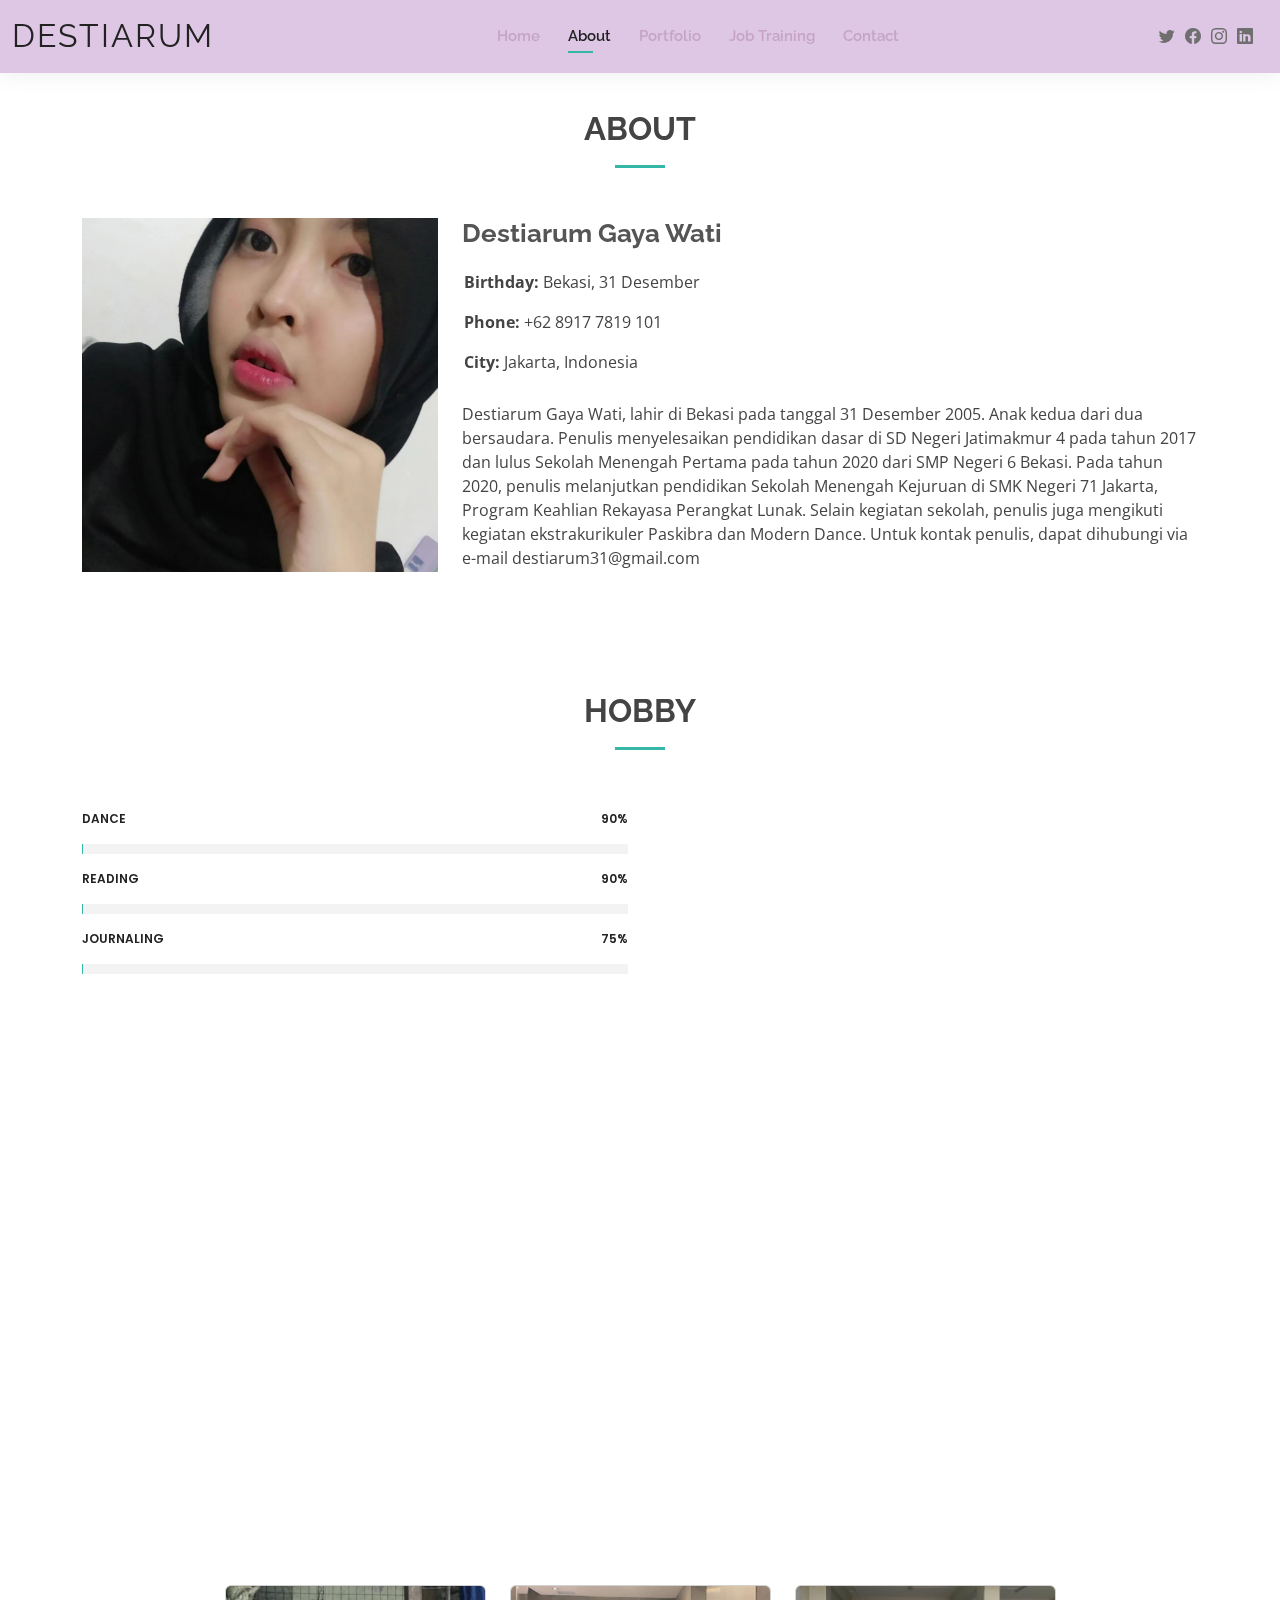
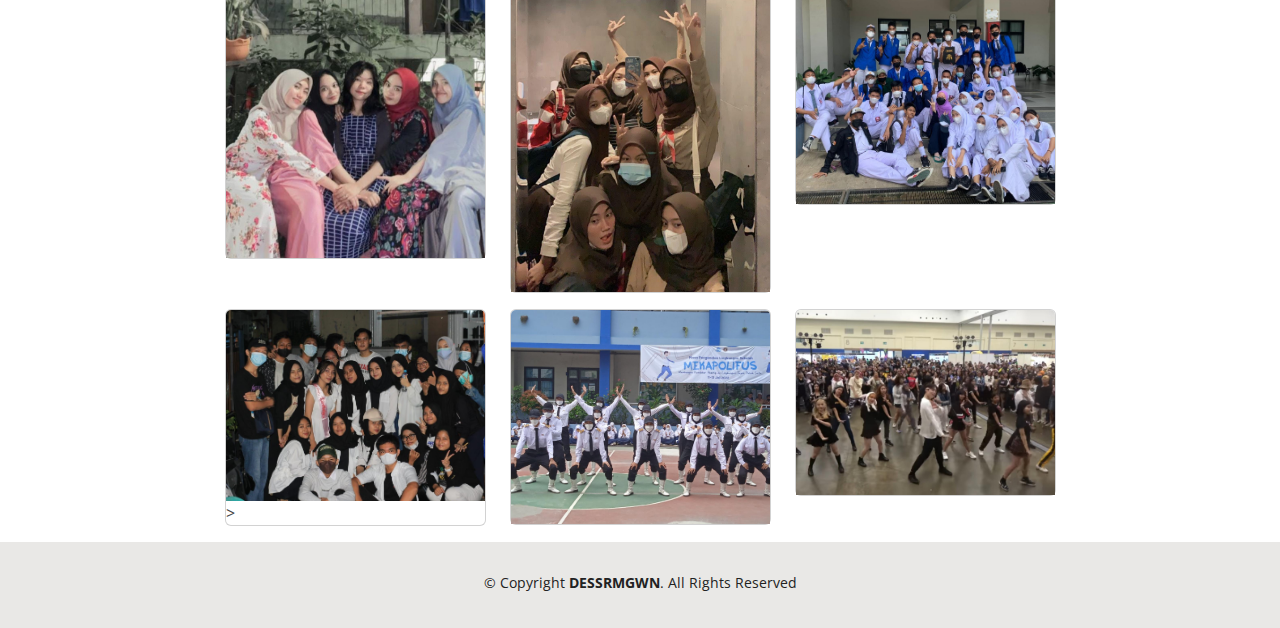
<file: about.html>
<!DOCTYPE html>
<html lang="en">

<head>
  <meta charset="utf-8">
  <meta content="width=device-width, initial-scale=1.0" name="viewport">

  <title> Data Biodata Diri - Destiarum Gaya Wati </title>
  <meta content="" name="description">
  <meta content="" name="keywords">

  <!-- Favicons -->
  <link href="assets/img/favicon.png" rel="icon">
  <link href="assets/img/apple-touch-icon.png" rel="apple-touch-icon">

  <!-- Google Fonts -->
  <link href="https://fonts.googleapis.com/css?family=Open+Sans:300,300i,400,400i,600,600i,700,700i|Raleway:300,300i,400,400i,500,500i,600,600i,700,700i|Poppins:300,300i,400,400i,500,500i,600,600i,700,700i" rel="stylesheet">

  <!-- Vendor CSS Files -->
  <link href="assets/vendor/aos/aos.css" rel="stylesheet">
  <link href="assets/vendor/bootstrap/css/bootstrap.min.css" rel="stylesheet">
  <link href="assets/vendor/bootstrap-icons/bootstrap-icons.css" rel="stylesheet">
  <link href="assets/vendor/boxicons/css/boxicons.min.css" rel="stylesheet">
  <link href="assets/vendor/glightbox/css/glightbox.min.css" rel="stylesheet">
  <link href="assets/vendor/swiper/swiper-bundle.min.css" rel="stylesheet">

  <!-- Template Main CSS File -->
  <link href="assets/css/style.css" rel="stylesheet">

</head>

<body>

  <!-- ======= Header ======= -->
  <header id="header" class="fixed-top">
    <div class="container-fluid d-flex justify-content-between align-items-center">

      <h1 class="logo me-auto me-lg-0"><a href="index.html">Destiarum</a></h1>
      <!-- Uncomment below if you prefer to use an image logo -->
      <!-- <a href="index.html" class="logo"><img src="assets/img/logo.png" alt="" class="img-fluid"></a>-->

      <nav id="navbar" class="navbar order-last order-lg-0">
        <ul>
          <li><a href="index.html">Home</a></li>
          <li><a class="active" href="about.html">About</a></li>
          <li><a href="portfolio.html">Portfolio</a></li>
          <li><a href="resume.html">Job Training</a></li>
          <li><a href="contact.html">Contact</a></li>
        </ul>
        <i class="bi bi-list mobile-nav-toggle"></i>
      </nav><!-- .navbar -->

      <div class="header-social-links">
        <a href="#" class="twitter"><i class="bi bi-twitter"></i></a>
        <a href="#" class="facebook"><i class="bi bi-facebook"></i></a>
        <a href="#" class="instagram"><i class="bi bi-instagram"></i></a>
        <a href="#" class="linkedin"><i class="bi bi-linkedin"></i></i></a>
      </div>

    </div>

  </header><!-- End Header -->

  <main id="main">

    <!-- ======= About Section ======= -->
    <section id="about" class="about">
      <div class="container" data-aos="fade-up">

        <div class="section-title">
          <h2>About</h2>
          <p></p>
        </div>

        <div class="row">
          <div class="col-lg-4">
            <img src="assets/img/profil.jpeg" class="img-fluid" alt="">
          </div>
          <div class="col-lg-8 pt-4 pt-lg-0 content">
            <h3>Destiarum Gaya Wati</h3>
            <p class="fst-italic">
              
            </p>
            <div class="row">
              <div class="col-lg-6">
                <ul>
                  <li><i class="bi bi-rounded-right"></i> <strong>Birthday:</strong> Bekasi, 31 Desember</li>
                  <li><i class="bi bi-rounded-right"></i> <strong>Phone:</strong> +62 8917 7819 101</li>
                  <li><i class="bi bi-rounded-right"></i> <strong>City:</strong> Jakarta, Indonesia</li>
                </ul>
              </div>
              <div class="col-lg-6">
                <ul>
                  
                </ul>
              </div>
            </div>
            <p>
              Destiarum Gaya Wati, lahir di Bekasi pada tanggal 31 Desember 2005. Anak kedua dari dua bersaudara. Penulis menyelesaikan pendidikan dasar di SD Negeri Jatimakmur 4 pada tahun 2017 dan lulus Sekolah Menengah Pertama pada tahun 2020 dari SMP Negeri 6 Bekasi. Pada tahun 2020, penulis melanjutkan pendidikan Sekolah Menengah Kejuruan di SMK Negeri 71 Jakarta, Program Keahlian Rekayasa Perangkat Lunak.
              Selain kegiatan sekolah, penulis juga mengikuti kegiatan ekstrakurikuler Paskibra dan Modern Dance. Untuk kontak penulis, dapat dihubungi via e-mail destiarum31@gmail.com
            </p>
          </div>
        </div>

        

      </div>
    </section><!-- End About Section -->

    <!-- ======= Skills Section ======= -->
    <section id="skills" class="skills">
      <div class="container" data-aos="fade-up" style="position: ceter;">

        <div class="section-title">
          <h2>Hobby</h2>
          <p></p>
        </div>

        <div class="row skills-content">

          <div class="col-lg-6">

            <div class="progress">
              <span class="skill">Dance <i class="val">90%</i></span>
              <div class="progress-bar-wrap">
                <div class="progress-bar" role="progressbar" aria-valuenow="90" aria-valuemin="0" aria-valuemax="100"></div>
              </div>
            </div>

            <div class="progress">
              <span class="skill">Reading <i class="val">90%</i></span>
              <div class="progress-bar-wrap">
                <div class="progress-bar" role="progressbar" aria-valuenow="90" aria-valuemin="0" aria-valuemax="100"></div>
              </div>
            </div>

            <div class="progress">
              <span class="skill"> Journaling <i class="val">75%</i></span>
              <div class="progress-bar-wrap">
                <div class="progress-bar" role="progressbar" aria-valuenow="75" aria-valuemin="0" aria-valuemax="100"></div>
              </div>
            </div>

          </div>

    

            

          </div>

        </div>

      </div>
    </section><!-- End Skills Section -->

    <!-- ======= motto Section ======= -->
    <section id="facts" class="facts">
      <div class="container" data-aos="fade-up">

        <div class="section-title">
          <h2>Motto</h2>
          <p>"THE HARDER YOU WORK FOR SOMETHING, THE GREATER YOU'LL FEEL WHEN YOU ACHIEVE IT."</p>
        </div>

        </div>

      </div>
    </section><!-- End motto Section -->

    <section id="facts" class="facts">
      <div class="container" data-aos="fade-up">

        <div class="section-title">
          <h2>Future</h2>
          <p>Jika ini jalan saya, saya akan melanjutkan kuliah saya di UNPAD dengan jurusan Teknik Informatika urutan ke dua saya akan mengambil jurusan Arsitektur. Cita cita saat ini ingin menjadi Desain UI atau Arsitek.  </p>
        </div>

        </div>

      </div>
    </section>
    <p><p><p></p></p></p>
      <div class="container">
        <div class="row justify-content-center">
          <div class="col-md-3 mb-3">
            <div class="card">
              <img src="assets/img/1.jpeg" class="card-img-top" alt="Project 1" />
            </div>
          </div>
  
          <div class="col-md-3 mb-3">
            <div class="card">
              <img src="assets/img/2.jpeg" class="card-img-top" alt="Project 1" />
            </div>
          </div>
  
          <div class="col-md-3 mb-3">
            <div class="card">
              <img src="./assets/img/3.jpeg" class="card-img-top" alt="Project 1" />
            </div>
          </div>
        </div>
      </div>

  
      <div class="container">
        <div class="row justify-content-center">
          <div class="col-md-3 mb-3">
            <div class="card">
              <img src="./assets/img/4.jpeg" class="card-img-top" alt="Project 1" />>
            </div>
          </div>
  
          <div class="col-md-3 mb-3">
            <div class="card">
              <img src="assets/img/p.jpeg" class="card-img-top" alt="Project 1" />
            </div>
          </div>
  
          <div class="col-md-3 mb-3">
            <div class="card">
              <img src="assets/img/d.jpeg" class="card-img-top" alt="Project 1" />
            </div>
          </div>
        </div>
      </div>


   
      
    

  </main><!-- End #main -->

  <!-- ======= Footer ======= -->
  <footer id="footer">
    <div class="container">
      <div class="copyright">
        &copy; Copyright <strong><span>DESSRMGWN</span></strong>. All Rights Reserved
      </div>
      <div class="credits">
        <!-- All the links in the footer should remain intact. -->
        <!-- You can delete the links only if you purchased the pro version. -->
        <!-- Licensing information: https://bootstrapmade.com/license/ -->
        <!-- Purchase the pro version with working PHP/AJAX contact form: https://bootstrapmade.com/kelly-free-bootstrap-cv-resume-html-template/ -->
      </div>
    </div>
  </footer><!-- End  Footer -->

  <div id="preloader"></div>
  <a href="#" class="back-to-top d-flex align-items-center justify-content-center"><i class="bi bi-arrow-up-short"></i></a>

  <!-- Vendor JS Files -->
  <script src="assets/vendor/purecounter/purecounter_vanilla.js"></script>
  <script src="assets/vendor/aos/aos.js"></script>
  <script src="assets/vendor/bootstrap/js/bootstrap.bundle.min.js"></script>
  <script src="assets/vendor/glightbox/js/glightbox.min.js"></script>
  <script src="assets/vendor/isotope-layout/isotope.pkgd.min.js"></script>
  <script src="assets/vendor/swiper/swiper-bundle.min.js"></script>
  <script src="assets/vendor/waypoints/noframework.waypoints.js"></script>
  <script src="assets/vendor/php-email-form/validate.js"></script>

  <!-- Template Main JS File -->
  <script src="assets/js/main.js"></script>

</body>

</html>
</file>
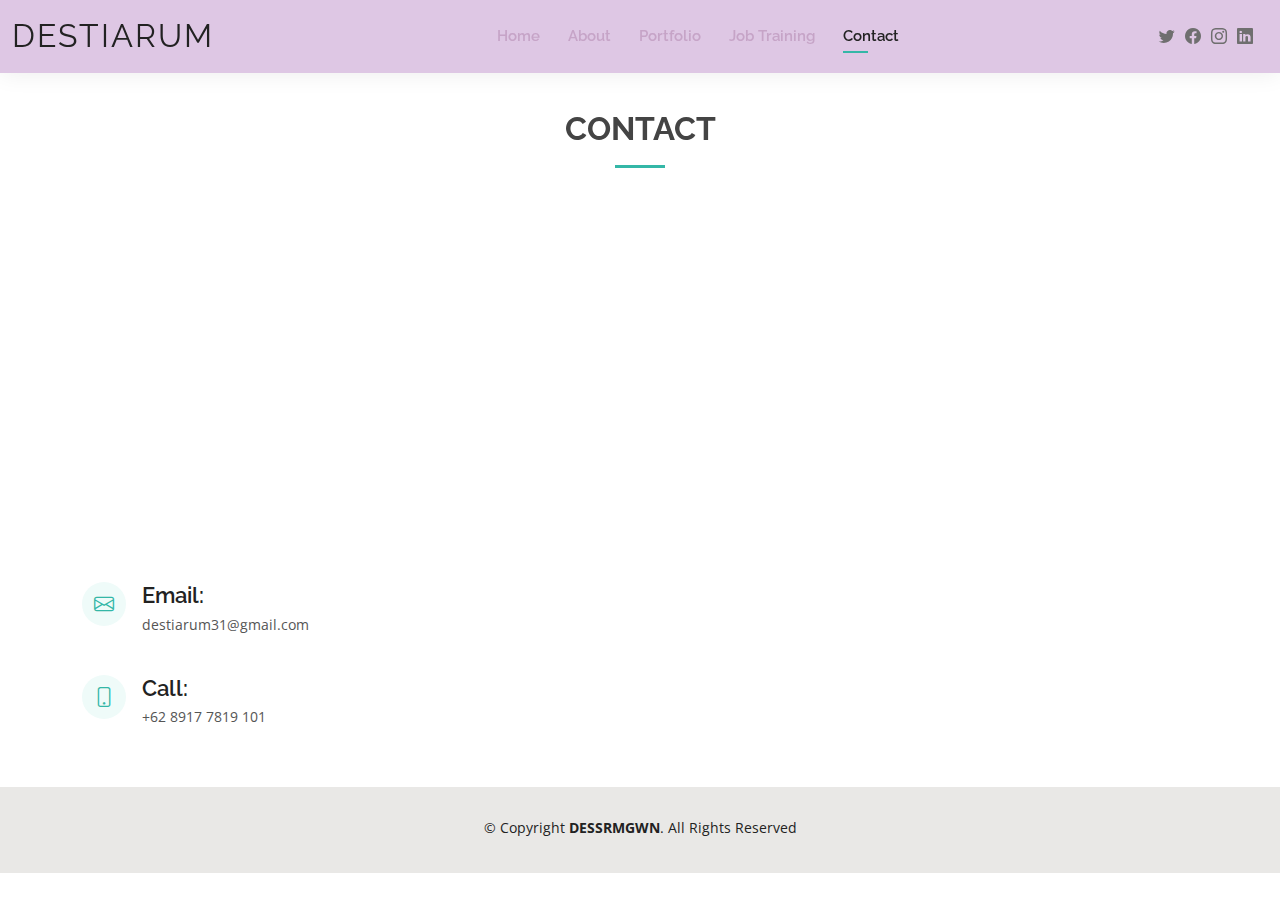
<file: contact.html>
<!DOCTYPE html>
<html lang="en">

<head>
  <meta charset="utf-8">
  <meta content="width=device-width, initial-scale=1.0" name="viewport">

  <title>Data Biodata Diri - Destiarum Gaya Wati </title>
  <meta content="" name="description">
  <meta content="" name="keywords">

  <!-- Favicons -->
  <link href="assets/img/favicon.png" rel="icon">
  <link href="assets/img/apple-touch-icon.png" rel="apple-touch-icon">

  <!-- Google Fonts -->
  <link href="https://fonts.googleapis.com/css?family=Open+Sans:300,300i,400,400i,600,600i,700,700i|Raleway:300,300i,400,400i,500,500i,600,600i,700,700i|Poppins:300,300i,400,400i,500,500i,600,600i,700,700i" rel="stylesheet">

  <!-- Vendor CSS Files -->
  <link href="assets/vendor/aos/aos.css" rel="stylesheet">
  <link href="assets/vendor/bootstrap/css/bootstrap.min.css" rel="stylesheet">
  <link href="assets/vendor/bootstrap-icons/bootstrap-icons.css" rel="stylesheet">
  <link href="assets/vendor/boxicons/css/boxicons.min.css" rel="stylesheet">
  <link href="assets/vendor/glightbox/css/glightbox.min.css" rel="stylesheet">
  <link href="assets/vendor/swiper/swiper-bundle.min.css" rel="stylesheet">

  <!-- Template Main CSS File -->
  <link href="assets/css/style.css" rel="stylesheet">

</head>

<body>
  <!-- ======= Header ======= -->
  <header id="header" class="fixed-top">
    <div class="container-fluid d-flex justify-content-between align-items-center">

      <h1 class="logo me-auto me-lg-0"><a href="index.html">Destiarum</a></h1>
      <!-- Uncomment below if you prefer to use an image logo -->
      <!-- <a href="index.html" class="logo"><img src="assets/img/logo.png" alt="" class="img-fluid"></a>-->

      <nav id="navbar" class="navbar order-last order-lg-0">
        <ul>
          <li><a href="index.html">Home</a></li>
          <li><a href="about.html">About</a></li>
          <li><a href="portfolio.html">Portfolio</a></li>
          <li><a href="resume.html">Job Training</a></li>
          <li><a class="active" href="contact.html">Contact</a></li>
        </ul>
        <i class="bi bi-list mobile-nav-toggle"></i>
      </nav><!-- .navbar -->

      <div class="header-social-links">
        <a href="#" class="twitter"><i class="bi bi-twitter"></i></a>
        <a href="#" class="facebook"><i class="bi bi-facebook"></i></a>
        <a href="#" class="instagram"><i class="bi bi-instagram"></i></a>
        <a href="#" class="linkedin"><i class="bi bi-linkedin"></i></i></a>
      </div>

    </div>

  </header><!-- End Header -->

  <main id="main">

    <!-- ======= Contact Section ======= -->
    <section id="contact" class="contact">
      <div class="container" data-aos="fade-up">

        <div class="section-title">
          <h2>Contact</h2>
          <p></p>
        </div>

        <div>
          <iframe style="border:0; width: 100%; height: 270px;" src="https://www.google.com/maps/embed?pb=!1m18!1m12!1m3!1d3965.8568035587605!2d106.93182731446691!3d-6.282547995452828!2m3!1f0!2f0!3f0!3m2!1i1024!2i768!4f13.1!3m3!1m2!1s0x2e698d4258ceb35b%3A0xb7e6cfa70729ccfb!2sJl.%20H.%20Gamun%20No.66%2C%20RT.003%2C%20Jatimakmur%2C%20Kec.%20Pondokgede%2C%20Kota%20Bks%2C%20Jawa%20Barat%2017413!5e0!3m2!1sid!2sid!4v1642246802994!5m2!1sid!2sid" frameborder="0" allowfullscreen></iframe>
        </div>

        <div class="row mt-5">

          <div class="col-lg-4">
            <div class="info">

              <div class="email">
                <i class="bi bi-envelope"></i>
                <h4>Email:</h4>
                <p>destiarum31@gmail.com</p>
              </div>

              <div class="phone">
                <i class="bi bi-phone"></i>
                <h4>Call:</h4>
                <p>+62 8917 7819 101</p>
              </div>

            </div>

          </div>

        </div>

      </div>
    </section><!-- End Contact Section -->

  </main><!-- End #main -->

  <!-- ======= Footer ======= -->
  <footer id="footer">
    <div class="container">
      <div class="copyright">
        &copy; Copyright <strong><span>DESSRMGWN</span></strong>. All Rights Reserved
      </div>
      <div class="credits">
        <!-- All the links in the footer should remain intact. -->
        <!-- You can delete the links only if you purchased the pro version. -->
        <!-- Licensing information: https://bootstrapmade.com/license/ -->
        <!-- Purchase the pro version with working PHP/AJAX contact form: https://bootstrapmade.com/kelly-free-bootstrap-cv-resume-html-template/ -->
      </div>
    </div>
  </footer><!-- End  Footer -->

  <div id="preloader"></div>
  <a href="#" class="back-to-top d-flex align-items-center justify-content-center"><i class="bi bi-arrow-up-short"></i></a>

  <!-- Vendor JS Files -->
  <script src="assets/vendor/purecounter/purecounter_vanilla.js"></script>
  <script src="assets/vendor/aos/aos.js"></script>
  <script src="assets/vendor/bootstrap/js/bootstrap.bundle.min.js"></script>
  <script src="assets/vendor/glightbox/js/glightbox.min.js"></script>
  <script src="assets/vendor/isotope-layout/isotope.pkgd.min.js"></script>
  <script src="assets/vendor/swiper/swiper-bundle.min.js"></script>
  <script src="assets/vendor/waypoints/noframework.waypoints.js"></script>
  <script src="assets/vendor/php-email-form/validate.js"></script>

  <!-- Template Main JS File -->
  <script src="assets/js/main.js"></script>

</body>

</html>
</file>
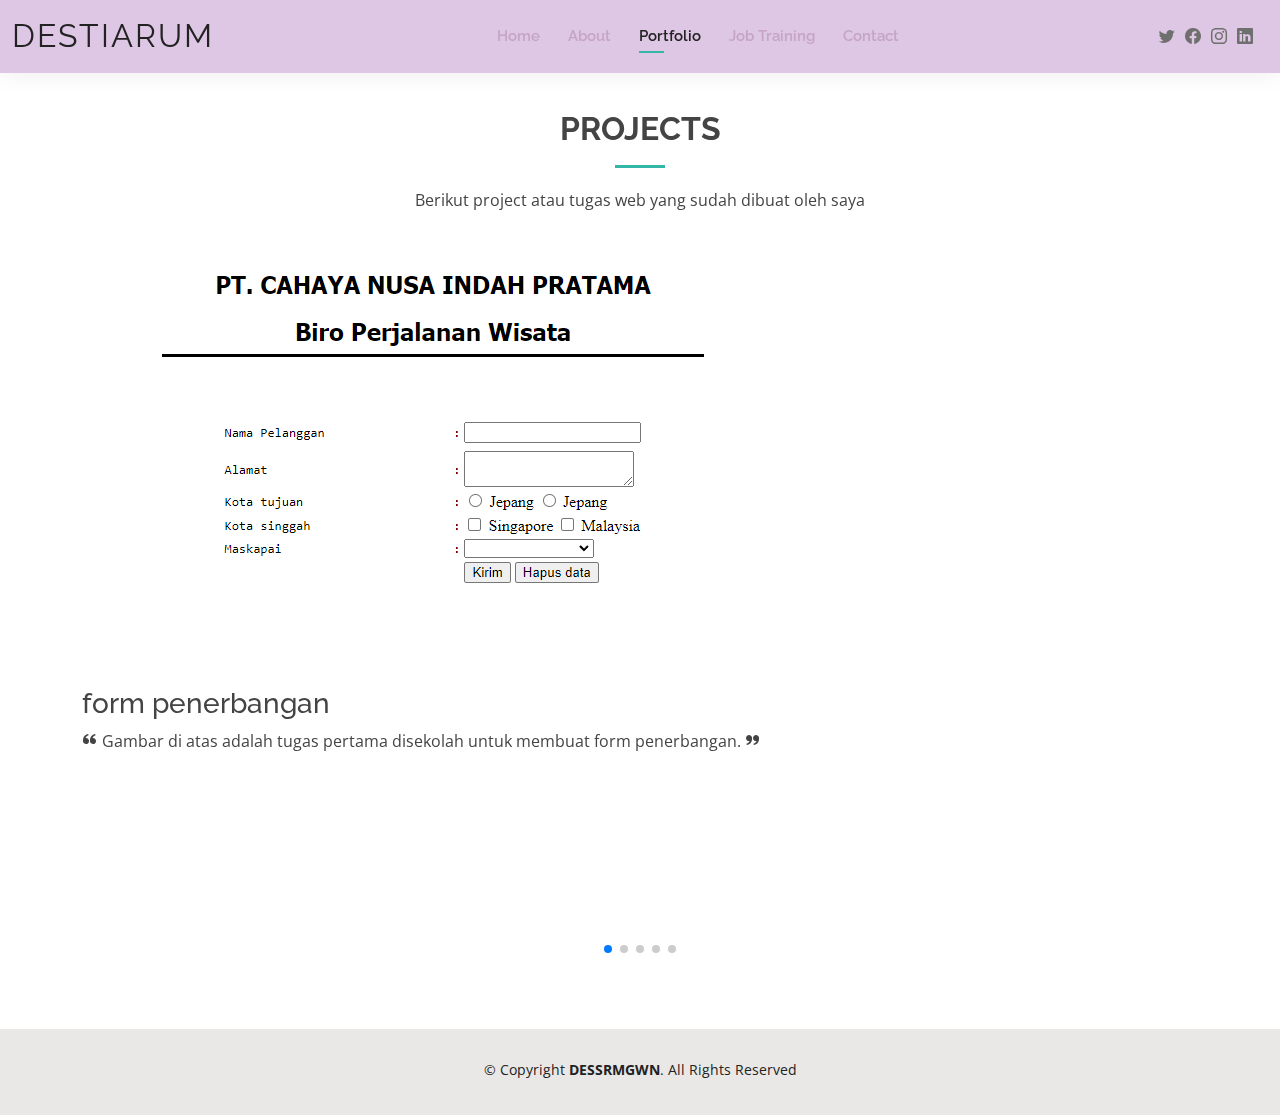
<file: portfolio.html>
<!DOCTYPE html>
<html lang="en">

<head>
  <meta charset="utf-8">
  <meta content="width=device-width, initial-scale=1.0" name="viewport">

  <title>Data Biodata Diri - Destiarum Gaya Wati </title>
  <meta content="" name="description">
  <meta content="" name="keywords">

  <!-- Favicons -->
  <link href="assets/img/favicon.png" rel="icon">
  <link href="assets/img/apple-touch-icon.png" rel="apple-touch-icon">

  <!-- Google Fonts -->
  <link href="https://fonts.googleapis.com/css?family=Open+Sans:300,300i,400,400i,600,600i,700,700i|Raleway:300,300i,400,400i,500,500i,600,600i,700,700i|Poppins:300,300i,400,400i,500,500i,600,600i,700,700i" rel="stylesheet">

  <!-- Vendor CSS Files -->
  <link href="assets/vendor/aos/aos.css" rel="stylesheet">
  <link href="assets/vendor/bootstrap/css/bootstrap.min.css" rel="stylesheet">
  <link href="assets/vendor/bootstrap-icons/bootstrap-icons.css" rel="stylesheet">
  <link href="assets/vendor/boxicons/css/boxicons.min.css" rel="stylesheet">
  <link href="assets/vendor/glightbox/css/glightbox.min.css" rel="stylesheet">
  <link href="assets/vendor/swiper/swiper-bundle.min.css" rel="stylesheet">

  <!-- Template Main CSS File -->
  <link href="assets/css/style.css" rel="stylesheet">

</head>

<body>

  <!-- ======= Header ======= -->
  <header id="header" class="fixed-top">
    <div class="container-fluid d-flex justify-content-between align-items-center">

      <h1 class="logo me-auto me-lg-0"><a href="index.html">Destiarum</a></h1>
      <!-- Uncomment below if you prefer to use an image logo -->
      <!-- <a href="index.html" class="logo"><img src="assets/img/logo.png" alt="" class="img-fluid"></a>-->

      <nav id="navbar" class="navbar order-last order-lg-0">
        <ul>
          <li><a href="index.html">Home</a></li>
          <li><a href="about.html">About</a></li>
          <li><a class="active" href="portfolio.html">Portfolio</a></li>
          <li><a href="resume.html">Job Training</a></li>
          <li><a href="contact.html">Contact</a></li>
        </ul>
        <i class="bi bi-list mobile-nav-toggle"></i>
      </nav><!-- .navbar -->

      <div class="header-social-links">
        <a href="#" class="twitter"><i class="bi bi-twitter"></i></a>
        <a href="#" class="facebook"><i class="bi bi-facebook"></i></a>
        <a href="#" class="instagram"><i class="bi bi-instagram"></i></a>
        <a href="#" class="linkedin"><i class="bi bi-linkedin"></i></i></a>
      </div>

    </div>

  </header><!-- End Header -->

  <main id="main">

    <!-- ======= Portfolio Section ======= -->
    <section id="portfolio" class="portfolio">
      <div class="container" data-aos="fade-up">

        <div class="section-title">
          <h2>Projects</h2>
          <p> Berikut project atau tugas web yang sudah dibuat oleh saya </p>
        </div>

      <div class="testimonials-slider swiper" data-aos="fade-up" data-aos-delay="100">
        <div class="swiper-wrapper">

          <div class="swiper-slide">
            <div class="testimonial-item">
              <img src="assets/img/tugas pesawat 1.png" class="testimonial-img" alt="">
              <h3>form penerbangan</h3>
              <h4></h4>
              <p>
                <i class="bx bxs-quote-alt-left quote-icon-left"></i>
                Gambar di atas adalah tugas pertama disekolah untuk membuat form penerbangan.
                <i class="bx bxs-quote-alt-right quote-icon-right"></i>
              </p>
            </div>
          </div>

          <div class="swiper-slide">
            <div class="testimonial-item">
              <img src="assets/img/tugas shipping 1.png" class="testimonial-img" alt="">
              <h3>form Shipping barang</h3>
              
              <p>
                <i class="bx bxs-quote-alt-left quote-icon-left"></i>
                Gambar di atas merupakan tugas untuk membuat form shipping barang
                <i class="bx bxs-quote-alt-right quote-icon-right"></i>
              </p>
            </div>
          </div>

          <div class="swiper-slide">
            <div class="testimonial-item">
              <img src="assets/img/tugas webaboutme 2.png" class="testimonial-img" alt="">
              <h3>About my self</h3>
              <p>
                <i class="bx bxs-quote-alt-left quote-icon-left"></i>
                Gambar di atas merupakan tugas pertama membuat Biodata diri dengan CSS 
                <i class="bx bxs-quote-alt-right quote-icon-right"></i>
              </p>
            </div>
          </div>

          <div class="swiper-slide">
            <div class="testimonial-item">
              <img src="assets/img/tugas perpus 2.png" class="testimonial-img" alt="">
              <h3>Website Perpustakaan </h3>
              <p>
                <i class="bx bxs-quote-alt-left quote-icon-left"></i>
                Gambar diatas merupakan tugas akhir kelas 11 untuk membuat website 
                <i class="bx bxs-quote-alt-right quote-icon-right"></i>
              </p>
            </div>
          </div>

          <div class="swiper-slide">
            <div class="testimonial-item">
              <img src="assets/img/tugas sekolah 3.png" class="testimonial-img" alt="">
              <h3>Website sekolah </h3>
              
              <p>
                <i class="bx bxs-quote-alt-left quote-icon-left"></i>
                Gambar diatas merupakan tugas akhir kelas 11 untuk membuat website
                <i class="bx bxs-quote-alt-right quote-icon-right"></i>
              </p>
            </div>
          </div>

        </div>
        <div class="swiper-pagination"></div>
      </div>

      </div>
    </section><!-- End Portfolio Section -->

  </main><!-- End #main -->
  <!-- ======= Footer ======= -->
  <footer id="footer">
    <div class="container">
      <div class="copyright">
        &copy; Copyright <strong><span>DESSRMGWN</span></strong>. All Rights Reserved
      </div>
      <div class="credits">
        <!-- All the links in the footer should remain intact. -->
        <!-- You can delete the links only if you purchased the pro version. -->
        <!-- Licensing information: https://bootstrapmade.com/license/ -->
        <!-- Purchase the pro version with working PHP/AJAX contact form: https://bootstrapmade.com/kelly-free-bootstrap-cv-resume-html-template/ -->
      </div>
    </div>
  </footer><!-- End  Footer -->

  <div id="preloader"></div>
  <a href="#" class="back-to-top d-flex align-items-center justify-content-center"><i class="bi bi-arrow-up-short"></i></a>

  <!-- Vendor JS Files -->
  <script src="assets/vendor/purecounter/purecounter_vanilla.js"></script>
  <script src="assets/vendor/aos/aos.js"></script>
  <script src="assets/vendor/bootstrap/js/bootstrap.bundle.min.js"></script>
  <script src="assets/vendor/glightbox/js/glightbox.min.js"></script>
  <script src="assets/vendor/isotope-layout/isotope.pkgd.min.js"></script>
  <script src="assets/vendor/swiper/swiper-bundle.min.js"></script>
  <script src="assets/vendor/waypoints/noframework.waypoints.js"></script>
  <script src="assets/vendor/php-email-form/validate.js"></script>

  <!-- Template Main JS File -->
  <script src="assets/js/main.js"></script>

</body>

</html>
</file>
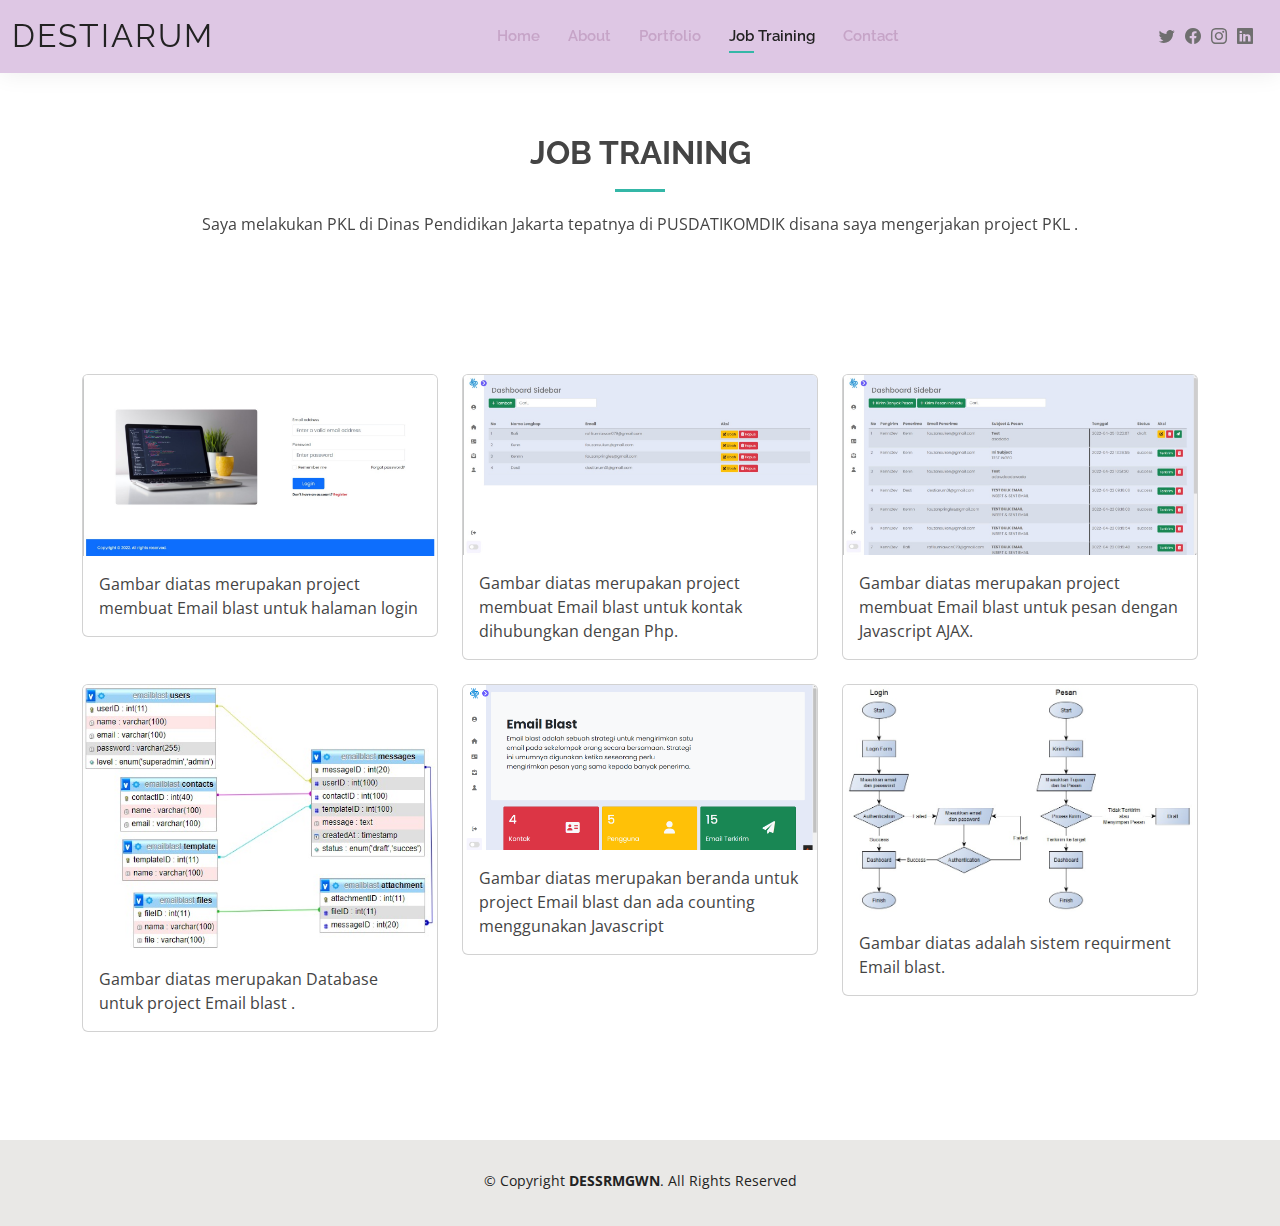
<file: resume.html>
<!DOCTYPE html>
<html lang="en">

<head>
  <meta charset="utf-8">
  <meta content="width=device-width, initial-scale=1.0" name="viewport">

  <title>Data Biodata Diri - Destiarum Gaya Wati </title>
  <meta content="" name="description">
  <meta content="" name="keywords">

  <!-- Favicons -->
  <link href="assets/img/favicon.png" rel="icon">
  <link href="assets/img/apple-touch-icon.png" rel="apple-touch-icon">

  <!-- Google Fonts -->
  <link href="https://fonts.googleapis.com/css?family=Open+Sans:300,300i,400,400i,600,600i,700,700i|Raleway:300,300i,400,400i,500,500i,600,600i,700,700i|Poppins:300,300i,400,400i,500,500i,600,600i,700,700i" rel="stylesheet">

  <!-- Vendor CSS Files -->
  <link href="assets/vendor/aos/aos.css" rel="stylesheet">
  <link href="assets/vendor/bootstrap/css/bootstrap.min.css" rel="stylesheet">
  <link href="assets/vendor/bootstrap-icons/bootstrap-icons.css" rel="stylesheet">
  <link href="assets/vendor/boxicons/css/boxicons.min.css" rel="stylesheet">
  <link href="assets/vendor/glightbox/css/glightbox.min.css" rel="stylesheet">
  <link href="assets/vendor/swiper/swiper-bundle.min.css" rel="stylesheet">

  <!-- Template Main CSS File -->
  <link href="assets/css/style.css" rel="stylesheet">

</head>

<body>

  <!-- ======= Header ======= -->
  <header id="header" class="fixed-top">
    <div class="container-fluid d-flex justify-content-between align-items-center">

      <h1 class="logo me-auto me-lg-0"><a href="index.html">Destiarum</a></h1>
      <!-- Uncomment below if you prefer to use an image logo -->
      <!-- <a href="index.html" class="logo"><img src="assets/img/logo.png" alt="" class="img-fluid"></a>-->

      <nav id="navbar" class="navbar order-last order-lg-0">
        <ul>
          <li><a href="index.html">Home</a></li>
          <li><a href="about.html">About</a></li>
          <li><a href="portfolio.html">Portfolio</a></li>
          <li><a class= "active" href="resume.html">Job Training</a></li>
          <li><a href="contact.html">Contact</a></li>
        </ul>
        <i class="bi bi-list mobile-nav-toggle"></i>
      </nav><!-- .navbar -->

      <div class="header-social-links">
        <a href="#" class="twitter"><i class="bi bi-twitter"></i></a>
        <a href="#" class="facebook"><i class="bi bi-facebook"></i></a>
        <a href="#" class="instagram"><i class="bi bi-instagram"></i></a>
        <a href="#" class="linkedin"><i class="bi bi-linkedin"></i></i></a>
      </div>

    </div>

  </header><!-- End Header -->

      <div class="header-social-links">
        <a href="#" class="twitter"><i class="bi bi-twitter"></i></a>
        <a href="#" class="facebook"><i class="bi bi-facebook"></i></a>
        <a href="#" class="instagram"><i class="bi bi-instagram"></i></a>
        <a href="#" class="linkedin"><i class="bi bi-linkedin"></i></i></a>
      </div>

    </div>

  </header><!-- End Header -->

  <main id="main">

    <!-- ======= Resume Section ======= -->
    <section id="resume" class="resume">
      <div class="container" data-aos="fade-up">

        <div class="section-title">
          <h2>Job Training</h2>
          <p>Saya melakukan PKL di Dinas Pendidikan Jakarta tepatnya di PUSDATIKOMDIK disana saya mengerjakan project PKL .</p>
        </div>

      </div>
      <section id="porfolio" class="portfolio pb-4">
        <div class="container">
          <div id="Bagian3">
          <div class="row mb-4 pt-4">
            <div class="col text-center">
            </div>
          </div>
  
          <div class="row mb-4">
            <div class="col-md">
              <div class="card">
             <img src="assets/img/login.jpeg" class="card-img-top" alt="...">
               <div class="card-body">
             <p class="card-text">Gambar diatas merupakan project membuat Email blast untuk halaman login</p>
             </div>
             </div>
             </div>
  
            <div class="col-md">
               <div class="card">
             <img src="assets/img/kontak.jpeg" class="card-img-top" alt="...">
               <div class="card-body">
             <p class="card-text">Gambar diatas merupakan project membuat Email blast untuk kontak dihubungkan dengan  Php.</p>
             </div>
             </div>
             </div>
  
             <div class="col-md">
               <div class="card">
             <img src="assets/img/pesan.jpeg" class="card-img-top" alt="...">
               <div class="card-body">
             <p class="card-text">Gambar diatas merupakan project membuat Email blast untuk pesan dengan Javascript AJAX.</p>
             </div>
             </div>
             </div>
           </div>
  
           <div class="row mb-4">
            <div class="col-md">
              <div class="card">
             <img src="assets/img/requirment.jpeg" class="card-img-top" alt="...">
               <div class="card-body">
             <p class="card-text">Gambar diatas merupakan Database untuk project Email blast .</p>
             </div>
             </div>
             </div>
  
            <div class="col-md">
               <div class="card">
             <img src="assets/img/tugas email blast.png" class="card-img-top" alt="...">
               <div class="card-body">
             <p class="card-text">Gambar diatas merupakan beranda untuk project Email blast dan ada counting menggunakan Javascript </p>
             </div>
             </div>
             </div>
  
             <div class="col-md">
               <div class="card">
             <img src="assets/img/Yed.jpeg" class="card-img-top" alt="...">
               <div class="card-body">
             <p class="card-text">Gambar diatas adalah sistem requirment Email blast.</p>
             </div>
             </div>
           </div>
         </div>

        </div>
      </section>
    </section><!-- End Resume Section -->

  </main><!-- End #main -->

  <footer id="footer">
    <div class="container">
      <div class="copyright">
        &copy; Copyright <strong><span>DESSRMGWN</span></strong>. All Rights Reserved
      </div>
      <div class="credits">
        <!-- All the links in the footer should remain intact. -->
        <!-- You can delete the links only if you purchased the pro version. -->
        <!-- Licensing information: https://bootstrapmade.com/license/ -->
        <!-- Purchase the pro version with working PHP/AJAX contact form: https://bootstrapmade.com/kelly-free-bootstrap-cv-resume-html-template/ -->
      </div>
    </div>
  </footer><!-- End  Footer -->

  <div id="preloader"></div>
  <a href="#" class="back-to-top d-flex align-items-center justify-content-center"><i class="bi bi-arrow-up-short"></i></a>

  <!-- Vendor JS Files -->
  <script src="assets/vendor/purecounter/purecounter_vanilla.js"></script>
  <script src="assets/vendor/aos/aos.js"></script>
  <script src="assets/vendor/bootstrap/js/bootstrap.bundle.min.js"></script>
  <script src="assets/vendor/glightbox/js/glightbox.min.js"></script>
  <script src="assets/vendor/isotope-layout/isotope.pkgd.min.js"></script>
  <script src="assets/vendor/swiper/swiper-bundle.min.js"></script>
  <script src="assets/vendor/waypoints/noframework.waypoints.js"></script>
  <script src="assets/vendor/php-email-form/validate.js"></script>

  <!-- Template Main JS File -->
  <script src="assets/js/main.js"></script>

</body>

</html>
</file>
<file: assets/css/style.css>
body {
  font-family: "Open Sans", sans-serif;
  color: #444444;
}

a {
  color: #34b7a7;
  text-decoration: none;
}

a:hover {
  color: #51cdbe;
  text-decoration: none;
}

h1,
h2,
h3,
h4,
h5,
h6 {
  font-family: "Raleway", sans-serif;
}

#main {
  margin-top: 50px;
}

@media (max-width: 992px) {
  #main {
    margin-top: 30px;
  }
}

/*--------------------------------------------------------------
# Preloader
--------------------------------------------------------------*/
#preloader {
  position: fixed;
  top: 0;
  left: 0;
  right: 0;
  bottom: 0;
  z-index: 9999;
  overflow: hidden;
  background: #fff;
}

#preloader:before {
  content: "";
  position: fixed;
  top: calc(50% - 30px);
  left: calc(50% - 30px);
  border: 6px solid #34b7a7;
  border-top-color: #dcf5f2;
  border-radius: 50%;
  width: 60px;
  height: 60px;
  -webkit-animation: animate-preloader 1s linear infinite;
  animation: animate-preloader 1s linear infinite;
}

@-webkit-keyframes animate-preloader {
  0% {
    transform: rotate(0deg);
  }

  100% {
    transform: rotate(360deg);
  }
}

@keyframes animate-preloader {
  0% {
    transform: rotate(0deg);
  }

  100% {
    transform: rotate(360deg);
  }
}

/*--------------------------------------------------------------
# Back to top button
--------------------------------------------------------------*/
.back-to-top {
  position: fixed;
  visibility: hidden;
  opacity: 0;
  right: 15px;
  bottom: 15px;
  z-index: 996;
  background: #34b7a7;
  width: 40px;
  height: 40px;
  border-radius: 50px;
  transition: all 0.4s;
}

.back-to-top i {
  font-size: 24px;
  color: rgb(217, 200, 228);
  line-height: 0;
}

.back-to-top:hover {
  background: #49cbbb;
  color: #e9b6e5;
}

.back-to-top.active {
  visibility: visible;
  opacity: 1;
}

/*--------------------------------------------------------------
# Header
--------------------------------------------------------------*/
#header {
  background: #dec7e4;
  box-shadow: 0px 0px 25px 0 rgba(0, 0, 0, 0.08);
  z-index: 997;
  padding: 15px 0;
}

#header .logo {
  font-size: 32px;
  margin: 0;
  padding: 0;
  line-height: 1;
  font-weight: 400;
  letter-spacing: 2px;
  text-transform: uppercase;
}

#header .logo a {
  color: #222222;
}

#header .logo img {
  max-height: 40px;
}

@media (max-width: 992px) {
  #header .logo {
    font-size: 28px;
  }
}

/*--------------------------------------------------------------
# Header Social Links
--------------------------------------------------------------*/
.header-social-links {
  padding-right: 15px;
}

.header-social-links a {
  color: #6f6f6f;
  padding-left: 6px;
  display: inline-block;
  line-height: 0px;
  transition: 0.3s;
  font-size: 16px;
}

.header-social-links a:hover {
  color: #34b7a7;
}

/*--------------------------------------------------------------
# Navigation Menu
--------------------------------------------------------------*/
/**
* Desktop Navigation 
*/
.navbar {
  padding: 0;
}

.navbar ul {
  margin: 0;
  padding: 0;
  display: flex;
  list-style: none;
  align-items: center;
}

.navbar li {
  position: relative;
  padding: 10px 0 10px 28px;
}

.navbar a,
.navbar a:focus {
  display: flex;
  align-items: center;
  justify-content: space-between;
  font-family: "Raleway", sans-serif;
  font-size: 15px;
  font-weight: 600;
  color: #c6a4c7;
  white-space: nowrap;
  transition: 0.3s;
  position: relative;
}

.navbar a i,
.navbar a:focus i {
  font-size: 12px;
  line-height: 0;
  margin-left: 5px;
}

.navbar>ul>li>a:before {
  content: "";
  position: absolute;
  width: 0;
  height: 2px;
  bottom: -5px;
  left: 0;
  background-color: #34b7a7;
  visibility: hidden;
  width: 0px;
  transition: all 0.3s ease-in-out 0s;
}

.navbar a:hover:before,
.navbar li:hover>a:before,
.navbar .active:before {
  visibility: visible;
  width: 25px;
}

.navbar a:hover,
.navbar .active,
.navbar .active:focus,
.navbar li:hover>a {
  color: #222222;
}

.navbar .dropdown ul {
  display: block;
  position: absolute;
  left: 14px;
  top: calc(100% + 30px);
  margin: 0;
  padding: 10px 0;
  z-index: 99;
  opacity: 0;
  visibility: hidden;
  background: #fff;
  box-shadow: 0px 0px 30px rgba(127, 137, 161, 0.25);
  transition: 0.3s;
  border-radius: 4px;
}

.navbar .dropdown ul li {
  min-width: 200px;
  padding: 0;
}

.navbar .dropdown ul a {
  padding: 10px 20px;
  font-size: 15px;
  text-transform: none;
  font-weight: 600;
}

.navbar .dropdown ul a i {
  font-size: 12px;
}

.navbar .dropdown ul a:hover,
.navbar .dropdown ul .active:hover,
.navbar .dropdown ul li:hover>a {
  color: #34b7a7;
}

.navbar .dropdown:hover>ul {
  opacity: 1;
  top: 100%;
  visibility: visible;
}

.navbar .dropdown .dropdown ul {
  top: 0;
  left: calc(100% - 30px);
  visibility: hidden;
}

.navbar .dropdown .dropdown:hover>ul {
  opacity: 1;
  top: 0;
  left: 100%;
  visibility: visible;
}

@media (max-width: 1366px) {
  .navbar .dropdown .dropdown ul {
    left: -90%;
  }

  .navbar .dropdown .dropdown:hover>ul {
    left: -100%;
  }
}

/**
* Mobile Navigation 
*/
.mobile-nav-toggle {
  color: #222222;
  font-size: 28px;
  cursor: pointer;
  display: none;
  line-height: 0;
  transition: 0.5s;
}

.mobile-nav-toggle.bi-x {
  color: #fff;
}

@media (max-width: 991px) {
  .mobile-nav-toggle {
    display: block;
  }

  .navbar ul {
    display: none;
  }
}

.navbar-mobile {
  position: fixed;
  overflow: hidden;
  top: 0;
  right: 0;
  left: 0;
  bottom: 0;
  background: rgba(9, 9, 9, 0.9);
  transition: 0.3s;
  z-index: 999;
}

.navbar-mobile .mobile-nav-toggle {
  position: absolute;
  top: 15px;
  right: 15px;
}

.navbar-mobile ul {
  display: block;
  position: absolute;
  top: 55px;
  right: 15px;
  bottom: 15px;
  left: 15px;
  padding: 10px 0;
  border-radius: 10px;
  background-color: #fff;
  overflow-y: auto;
  transition: 0.3s;
}

.navbar-mobile a,
.navbar-mobile a:focus {
  font-size: 15px;
  padding-right: 15px;
  color: #222222;
}

.navbar-mobile a:hover,
.navbar-mobile .active,
.navbar-mobile li:hover>a {
  color: #34b7a7;
}

.navbar-mobile .getstarted,
.navbar-mobile .getstarted:focus {
  margin: 15px;
}

.navbar-mobile .dropdown ul {
  position: static;
  display: none;
  margin: 10px 20px;
  padding: 10px 0;
  z-index: 99;
  opacity: 1;
  visibility: visible;
  background: #fff;
  box-shadow: 0px 0px 30px rgba(127, 137, 161, 0.25);
}

.navbar-mobile .dropdown ul li {
  min-width: 200px;
}

.navbar-mobile .dropdown ul a {
  padding: 10px 20px;
}

.navbar-mobile .dropdown ul a i {
  font-size: 12px;
}

.navbar-mobile .dropdown ul a:hover,
.navbar-mobile .dropdown ul .active:hover,
.navbar-mobile .dropdown ul li:hover>a {
  color: #34b7a7;
}

.navbar-mobile .dropdown>.dropdown-active {
  display: block;
}

/*--------------------------------------------------------------
# Hero Section
--------------------------------------------------------------*/
#hero {
  width: 100%;
  height: 100vh;
  background: url("assets/img/hero-bg.jpeg") top right;
  background-size: cover;
}

#hero .container {
  padding-top: 70px;
  position: relative;
}

@media (max-width: 992px) {
  #hero .container {
    padding-top: 58px;
  }
}

#hero h1 {
  margin: 0;
  font-size: 48px;
  font-weight: 700;
  line-height: 56px;
  color: #222222;
}

#hero h2 {
  color: #6f6f6f;
  margin: 10px 0 0 0;
  font-size: 22px;
}

#hero .btn-about {
  font-family: "Raleway", sans-serif;
  text-transform: uppercase;
  font-weight: 600;
  font-size: 12px;
  letter-spacing: 1px;
  display: inline-block;
  padding: 12px 40px;
  border-radius: 50px;
  transition: 0.5s;
  margin-top: 30px;
  color: #fff;
  background: #34b7a7;
}

#hero .btn-about:hover {
  background: #3dc8b7;
}

@media (min-width: 1024px) {
  #hero {
    background-attachment: fixed;
  }
}

@media (max-width: 992px) {
  #hero:before {
    content: "";
    background: rgba(255, 255, 255, 0.8);
    position: absolute;
    bottom: 0;
    top: 0;
    left: 0;
    right: 0;
  }

  #hero h1 {
    font-size: 28px;
    line-height: 36px;
  }

  #hero h2 {
    font-size: 18px;
    line-height: 24px;
  }
}

/*--------------------------------------------------------------
# Sections General
--------------------------------------------------------------*/
section {
  padding: 60px 0;
}

.section-bg {
  background-color: #e7f8f6;
}

.section-title {
  text-align: center;
  padding-bottom: 30px;
}

.section-title h2 {
  font-size: 32px;
  font-weight: bold;
  text-transform: uppercase;
  margin-bottom: 20px;
  padding-bottom: 20px;
  position: relative;
}

.section-title h2::after {
  content: "";
  position: absolute;
  display: block;
  width: 50px;
  height: 3px;
  background: #34b7a7;
  bottom: 0;
  left: calc(50% - 25px);
}

.section-title p {
  margin-bottom: 0;
}

/*--------------------------------------------------------------
# Cta
--------------------------------------------------------------*/
.cta {
  background: linear-gradient(rgba(0, 0, 0, 0.6), rgba(0, 0, 0, 0.6)), url("../img/bg-1.jpg") fixed center center;
  background-size: cover;
  padding: 80px 0;
}

.cta h3 {
  color: #fff;
  font-size: 28px;
  font-weight: 700;
}

.cta p {
  color: #fff;
}

.cta .cta-btn {
  font-family: "Raleway", sans-serif;
  text-transform: uppercase;
  font-weight: 500;
  font-size: 16px;
  letter-spacing: 1px;
  display: inline-block;
  padding: 8px 20px;
  border-radius: 2px;
  transition: 0.5s;
  margin: 10px;
  border: 2px solid #fff;
  color: #fff;
}

.cta .cta-btn:hover {
  background: #34b7a7;
  border: 2px solid #34b7a7;
}

@media (max-width: 1024px) {
  .cta {
    background-attachment: scroll;
  }
}

@media (min-width: 769px) {
  .cta .cta-btn-container {
    display: flex;
    align-items: center;
    justify-content: flex-end;
  }
}

/*--------------------------------------------------------------
# About
--------------------------------------------------------------*/
.about .content h3 {
  font-weight: 700;
  font-size: 26px;
  color: #555555;
}

.about .content ul {
  list-style: none;
  padding: 0;
}

.about .content ul li {
  padding-bottom: 10px;
}

.about .content ul i {
  font-size: 20px;
  padding-right: 2px;
  color: #34b7a7;
}

.about .content p:last-child {
  margin-bottom: 0;
}

/*--------------------------------------------------------------
# Skills
--------------------------------------------------------------*/
.skills .progress {
  height: 60px;
  display: block;
  background: none;
  border-radius: 0;
}

.skills .progress .skill {
  padding: 10px 0;
  margin: 0 0 6px 0;
  text-transform: uppercase;
  display: block;
  font-weight: 600;
  font-family: "Poppins", sans-serif;
  color: #222222;
}

.skills .progress .skill .val {
  float: right;
  font-style: normal;
}

.skills .progress-bar-wrap {
  background: #f3f3f3;
}

.skills .progress-bar {
  width: 1px;
  height: 10px;
  transition: 0.9s;
  background-color: #34b7a7;
}

/*--------------------------------------------------------------
# Facts
--------------------------------------------------------------*/
.facts .counters span {
  font-size: 48px;
  display: block;
  color: #34b7a7;
}

.facts .counters p {
  padding: 0;
  margin: 0 0 20px 0;
  font-family: "Raleway", sans-serif;
  font-size: 14px;
}

/*--------------------------------------------------------------
# Testimonials
--------------------------------------------------------------*/
.testimonials .section-header {
  margin-bottom: 40px;
}

.testimonials .testimonials-carousel,
.testimonials .testimonials-slider {
  overflow: hidden;
}

.testimonials .testimonial-item {
  text-align: center;
}

.testimonials .testimonial-item .testimonial-img {
  width: 120px;
  border-radius: 50%;
  border: 4px solid #fff;
  margin: 0 auto;
}

.testimonials .testimonial-item h3 {
  font-size: 20px;
  font-weight: bold;
  margin: 10px 0 5px 0;
  color: #111;
}

.testimonials .testimonial-item h4 {
  font-size: 14px;
  color: #999;
  margin: 0 0 15px 0;
}

.testimonials .testimonial-item .quote-icon-left,
.testimonials .testimonial-item .quote-icon-right {
  color: #c8efea;
  font-size: 26px;
}

.testimonials .testimonial-item .quote-icon-left {
  display: inline-block;
  left: -5px;
  position: relative;
}

.testimonials .testimonial-item .quote-icon-right {
  display: inline-block;
  right: -5px;
  position: relative;
  top: 10px;
}

.testimonials .testimonial-item p {
  font-style: italic;
  margin: 0 auto 15px auto;
}

@media (min-width: 992px) {
  .testimonials .testimonial-item p {
    width: 80%;
  }
}

.testimonials .swiper-pagination {
  margin-top: 20px;
  position: relative;
}

.testimonials .swiper-pagination .swiper-pagination-bullet {
  width: 12px;
  height: 12px;
  background-color: #fff;
  opacity: 1;
  border: 1px solid #34b7a7;
}

.testimonials .swiper-pagination .swiper-pagination-bullet-active {
  background-color: #34b7a7;
}

/*--------------------------------------------------------------
# Resume
--------------------------------------------------------------*/
.resume .resume-title {
  font-size: 26px;
  font-weight: 400;
  margin-top: 20px;
  margin-bottom: 20px;
  color: #222222;
}

.resume .resume-item {
  padding: 0 0 20px 20px;
  margin-top: -2px;
  border-left: 2px solid #34b7a7;
  position: relative;
}

.resume .resume-item h4 {
  line-height: 18px;
  font-size: 18px;
  font-weight: 600;
  font-family: "Poppins", sans-serif;
  color: #1d685f;
  margin-bottom: 10px;
}

.resume .resume-item h5 {
  font-size: 16px;
  background: #effbf9;
  padding: 5px 15px;
  display: inline-block;
  font-weight: 600;
  margin-bottom: 10px;
  color: #34b7a7;
}

.resume .resume-item ul {
  padding-left: 20px;
}

.resume .resume-item ul li {
  padding-bottom: 10px;
}

.resume .resume-item:last-child {
  padding-bottom: 0;
}

.resume .resume-item::before {
  content: "";
  position: absolute;
  width: 16px;
  height: 16px;
  border-radius: 50px;
  left: -9px;
  top: 0;
  background: #fff;
  border: 2px solid #34b7a7;
}

/*--------------------------------------------------------------
# Services
--------------------------------------------------------------*/
.services .icon-box {
  text-align: center;
  padding: 70px 20px 80px 20px;
  transition: all ease-in-out 0.3s;
  background: #fff;
  box-shadow: 0px 0 35px 0 rgba(0, 0, 0, 0.08);
}

.services .icon-box .icon {
  margin: 0 auto;
  width: 100px;
  height: 100px;
  display: flex;
  align-items: center;
  justify-content: center;
  transition: ease-in-out 0.3s;
  position: relative;
}

.services .icon-box .icon i {
  font-size: 36px;
  transition: 0.5s;
  position: relative;
}

.services .icon-box .icon svg {
  position: absolute;
  top: 0;
  left: 0;
}

.services .icon-box .icon svg path {
  transition: 0.5s;
  fill: #f5f5f5;
}

.services .icon-box h4 {
  font-weight: 600;
  margin: 10px 0 15px 0;
  font-size: 22px;
}

.services .icon-box h4 a {
  color: #222222;
  transition: ease-in-out 0.3s;
}

.services .icon-box p {
  line-height: 24px;
  font-size: 14px;
  margin-bottom: 0;
}

.services .iconbox-blue i {
  color: #47aeff;
}

.services .iconbox-blue:hover .icon i {
  color: #fff;
}

.services .iconbox-blue:hover .icon path {
  fill: #47aeff;
}

.services .iconbox-orange i {
  color: #ffa76e;
}

.services .iconbox-orange:hover .icon i {
  color: #fff;
}

.services .iconbox-orange:hover .icon path {
  fill: #ffa76e;
}

.services .iconbox-pink i {
  color: #e80368;
}

.services .iconbox-pink:hover .icon i {
  color: #fff;
}

.services .iconbox-pink:hover .icon path {
  fill: #e80368;
}

.services .iconbox-yellow i {
  color: #ffbb2c;
}

.services .iconbox-yellow:hover .icon i {
  color: #fff;
}

.services .iconbox-yellow:hover .icon path {
  fill: #ffbb2c;
}

.services .iconbox-red i {
  color: #ff5828;
}

.services .iconbox-red:hover .icon i {
  color: #fff;
}

.services .iconbox-red:hover .icon path {
  fill: #ff5828;
}

.services .iconbox-teal i {
  color: #11dbcf;
}

.services .iconbox-teal:hover .icon i {
  color: #fff;
}

.services .iconbox-teal:hover .icon path {
  fill: #11dbcf;
}

/*--------------------------------------------------------------
# Portfolio
--------------------------------------------------------------*/
.portfolio .portfolio-item {
  margin-bottom: 30px;
}

.portfolio #portfolio-flters {
  padding: 0;
  margin: 0 auto 20px auto;
  list-style: none;
  text-align: center;
}

.portfolio #portfolio-flters li {
  cursor: pointer;
  display: inline-block;
  padding: 8px 16px 10px 16px;
  font-size: 13px;
  font-weight: 500;
  line-height: 1;
  text-transform: uppercase;
  color: #444444;
  margin-bottom: 5px;
  transition: all 0.3s ease-in-out;
  border-radius: 50px;
}

.portfolio #portfolio-flters li:hover,
.portfolio #portfolio-flters li.filter-active {
  color: #fff;
  background: #34b7a7;
}

.portfolio #portfolio-flters li:last-child {
  margin-right: 0;
}

.portfolio .portfolio-wrap {
  transition: 0.3s;
  position: relative;
  overflow: hidden;
  z-index: 1;
  background: rgba(34, 34, 34, 0.6);
}

.portfolio .portfolio-wrap::before {
  content: "";
  background: rgba(34, 34, 34, 0.6);
  position: absolute;
  left: 0;
  right: 0;
  top: 0;
  bottom: 0;
  transition: all ease-in-out 0.3s;
  z-index: 2;
  opacity: 0;
}

.portfolio .portfolio-wrap img {
  transition: all ease-in-out 0.3s;
}

.portfolio .portfolio-wrap .portfolio-info {
  opacity: 0;
  position: absolute;
  top: 0;
  left: 0;
  right: 0;
  bottom: 0;
  z-index: 3;
  transition: all ease-in-out 0.3s;
  display: flex;
  flex-direction: column;
  justify-content: flex-end;
  align-items: flex-start;
  padding: 20px;
}

.portfolio .portfolio-wrap .portfolio-info h4 {
  font-size: 20px;
  color: #fff;
  font-weight: 600;
}

.portfolio .portfolio-wrap .portfolio-info p {
  color: rgba(255, 255, 255, 0.7);
  font-size: 14px;
  text-transform: uppercase;
  padding: 0;
  margin: 0;
  font-style: italic;
}

.portfolio .portfolio-wrap .portfolio-links {
  text-align: center;
  z-index: 4;
}

.portfolio .portfolio-wrap .portfolio-links a {
  color: #fff;
  margin: 0 5px 0 0;
  font-size: 28px;
  display: inline-block;
  transition: 0.3s;
}

.portfolio .portfolio-wrap .portfolio-links a:hover {
  color: #78d9cd;
}

.portfolio .portfolio-wrap:hover::before {
  opacity: 1;
}

.portfolio .portfolio-wrap:hover img {
  transform: scale(1.2);
}

.portfolio .portfolio-wrap:hover .portfolio-info {
  opacity: 1;
}

/*--------------------------------------------------------------
# Portfolio Details
--------------------------------------------------------------*/
.portfolio-details {
  padding-top: 0;
}

.portfolio-details .portfolio-details-slider img {
  width: 100%;
}

.portfolio-details .portfolio-details-slider .swiper-pagination {
  margin-top: 20px;
  position: relative;
}

.portfolio-details .portfolio-details-slider .swiper-pagination .swiper-pagination-bullet {
  width: 12px;
  height: 12px;
  background-color: #fff;
  opacity: 1;
  border: 1px solid #34b7a7;
}

.portfolio-details .portfolio-details-slider .swiper-pagination .swiper-pagination-bullet-active {
  background-color: #34b7a7;
}

.portfolio-details .portfolio-info {
  padding: 30px;
  box-shadow: 0px 0 30px rgba(34, 34, 34, 0.08);
}

.portfolio-details .portfolio-info h3 {
  font-size: 22px;
  font-weight: 700;
  margin-bottom: 20px;
  padding-bottom: 20px;
  border-bottom: 1px solid #eee;
}

.portfolio-details .portfolio-info ul {
  list-style: none;
  padding: 0;
  font-size: 15px;
}

.portfolio-details .portfolio-info ul li+li {
  margin-top: 10px;
}

.portfolio-details .portfolio-description {
  padding-top: 30px;
}

.portfolio-details .portfolio-description h2 {
  font-size: 26px;
  font-weight: 700;
  margin-bottom: 20px;
}

.portfolio-details .portfolio-description p {
  padding: 0;
}

/*--------------------------------------------------------------
# Contact
--------------------------------------------------------------*/
.contact .info {
  width: 100%;
  background: #fff;
}

.contact .info i {
  font-size: 20px;
  color: #34b7a7;
  float: left;
  width: 44px;
  height: 44px;
  background: #effbf9;
  display: flex;
  justify-content: center;
  align-items: center;
  border-radius: 50px;
  transition: all 0.3s ease-in-out;
}

.contact .info h4 {
  padding: 0 0 0 60px;
  font-size: 22px;
  font-weight: 600;
  margin-bottom: 5px;
  color: #222222;
}

.contact .info p {
  padding: 0 0 0 60px;
  margin-bottom: 0;
  font-size: 14px;
  color: #555555;
}

.contact .info .email,
.contact .info .phone {
  margin-top: 40px;
}

.contact .info .email:hover i,
.contact .info .address:hover i,
.contact .info .phone:hover i {
  background: #34b7a7;
  color: #fff;
}

.contact .php-email-form {
  width: 100%;
  background: #fff;
}

.contact .php-email-form .form-group {
  padding-bottom: 8px;
}

.contact .php-email-form .error-message {
  display: none;
  color: #fff;
  background: #ed3c0d;
  text-align: center;
  padding: 15px;
  font-weight: 600;
}

.contact .php-email-form .sent-message {
  display: none;
  color: #fff;
  background: #18d26e;
  text-align: center;
  padding: 15px;
  font-weight: 600;
}

.contact .php-email-form .loading {
  display: none;
  background: #fff;
  text-align: center;
  padding: 15px;
}

.contact .php-email-form .loading:before {
  content: "";
  display: inline-block;
  border-radius: 50%;
  width: 24px;
  height: 24px;
  margin: 0 10px -6px 0;
  border: 3px solid #18d26e;
  border-top-color: #eee;
  -webkit-animation: animate-loading 1s linear infinite;
  animation: animate-loading 1s linear infinite;
}

.contact .php-email-form input,
.contact .php-email-form textarea {
  border-radius: 4px;
  box-shadow: none;
  font-size: 14px;
}

.contact .php-email-form input:focus,
.contact .php-email-form textarea:focus {
  border-color: #34b7a7;
}

.contact .php-email-form input {
  height: 44px;
}

.contact .php-email-form textarea {
  padding: 10px 12px;
}

.contact .php-email-form button[type=submit] {
  background: #34b7a7;
  border: 0;
  padding: 10px 30px 12px 30px;
  color: #fff;
  transition: 0.4s;
  border-radius: 50px;
}

.contact .php-email-form button[type=submit]:hover {
  background: #3dc8b7;
}

@-webkit-keyframes animate-loading {
  0% {
    transform: rotate(0deg);
  }

  100% {
    transform: rotate(360deg);
  }
}

@keyframes animate-loading {
  0% {
    transform: rotate(0deg);
  }

  100% {
    transform: rotate(360deg);
  }
}

/*--------------------------------------------------------------
# Footer
--------------------------------------------------------------*/
#footer {
  background: #e9e8e6;
  padding: 30px 0;
  color: #222222;
  font-size: 14px;
  text-align: center;
}

#footer .credits {
  padding-top: 5px;
  font-size: 13px;
}

#footer .credits a {
  color: #34b7a7;
}
</file>
